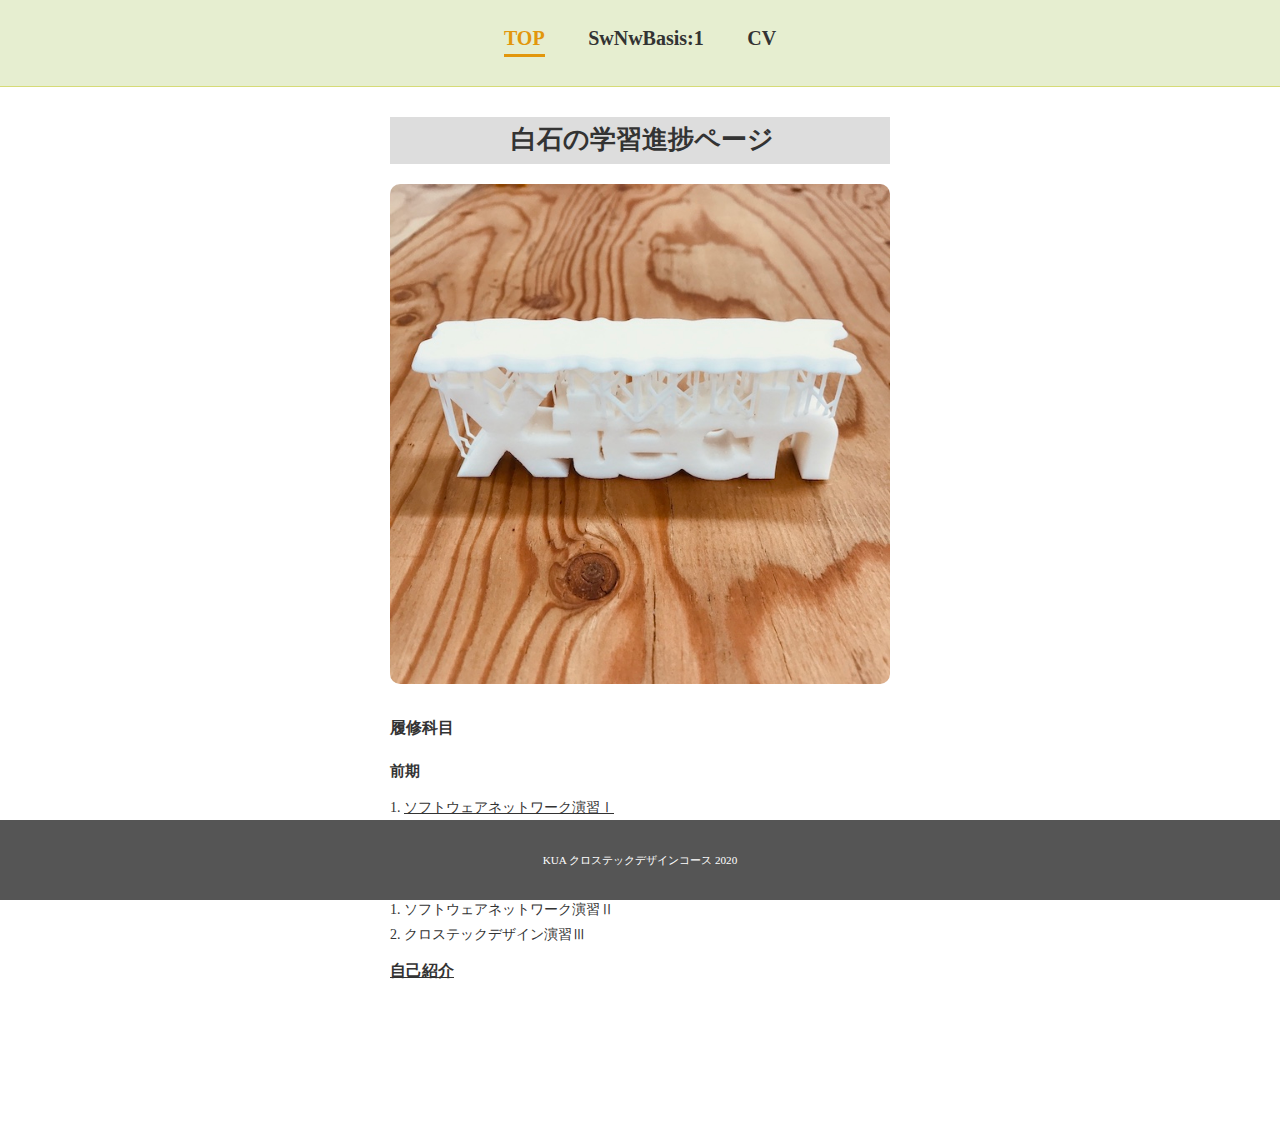
<file: index.html>
<!DOCTYPE html>
<html lang="ja" dir="ltr">

  <head>
    <meta charset="utf-8">
    <meta name="viewport" content="width=device-width, initial-scale=1.0">
    <meta http-equiv="X-UA-Compatible" content="ie=edge">
    <title>shiraSP2index</title>
    <link rel="stylesheet" href="./assets/css/common.css">
    <link rel="stylesheet" href="./assets/css/custom.css">
  </head>

  <body class='index_page'>
    <div id='wrapper'>
      <header>
        <nav id='main_nav'>
          <ul>
            <li><span>TOP</sapn></li>
            <li><a href="./subjects/swnwb1.html">SwNwBasis:1</a></li>
            <li><a href="./cv.html">CV</a></li>
          </ul>
        </nav>
      </header>

      <main>
        <h1>白石の学習進捗ページ</h1>
        <p class="main_pic"><img src="./assets/images/main.jpg" alt=""></p>
        <h2>履修科目</h2>
        <div class="period">
          <h3>前期</h3>
          <ol>
            <li><a href="./subjects/swnwb1.html">ソフトウェアネットワーク演習Ⅰ</a></li>
          </ol>
        </div>
        <div class="period">
          <h3>後期</h3>
          <ol>
            <li>ソフトウェアネットワーク演習Ⅱ</li>
            <li>クロステックデザイン演習Ⅲ</li>
          </ol>
          <h2><a href="./cv.html">自己紹介</a></h2>
        </div>
      </main>

      <footer>
        <p>KUA クロステックデザインコース 2020</p>
      </footer>

    </div>
  </body>

</html>
</file>
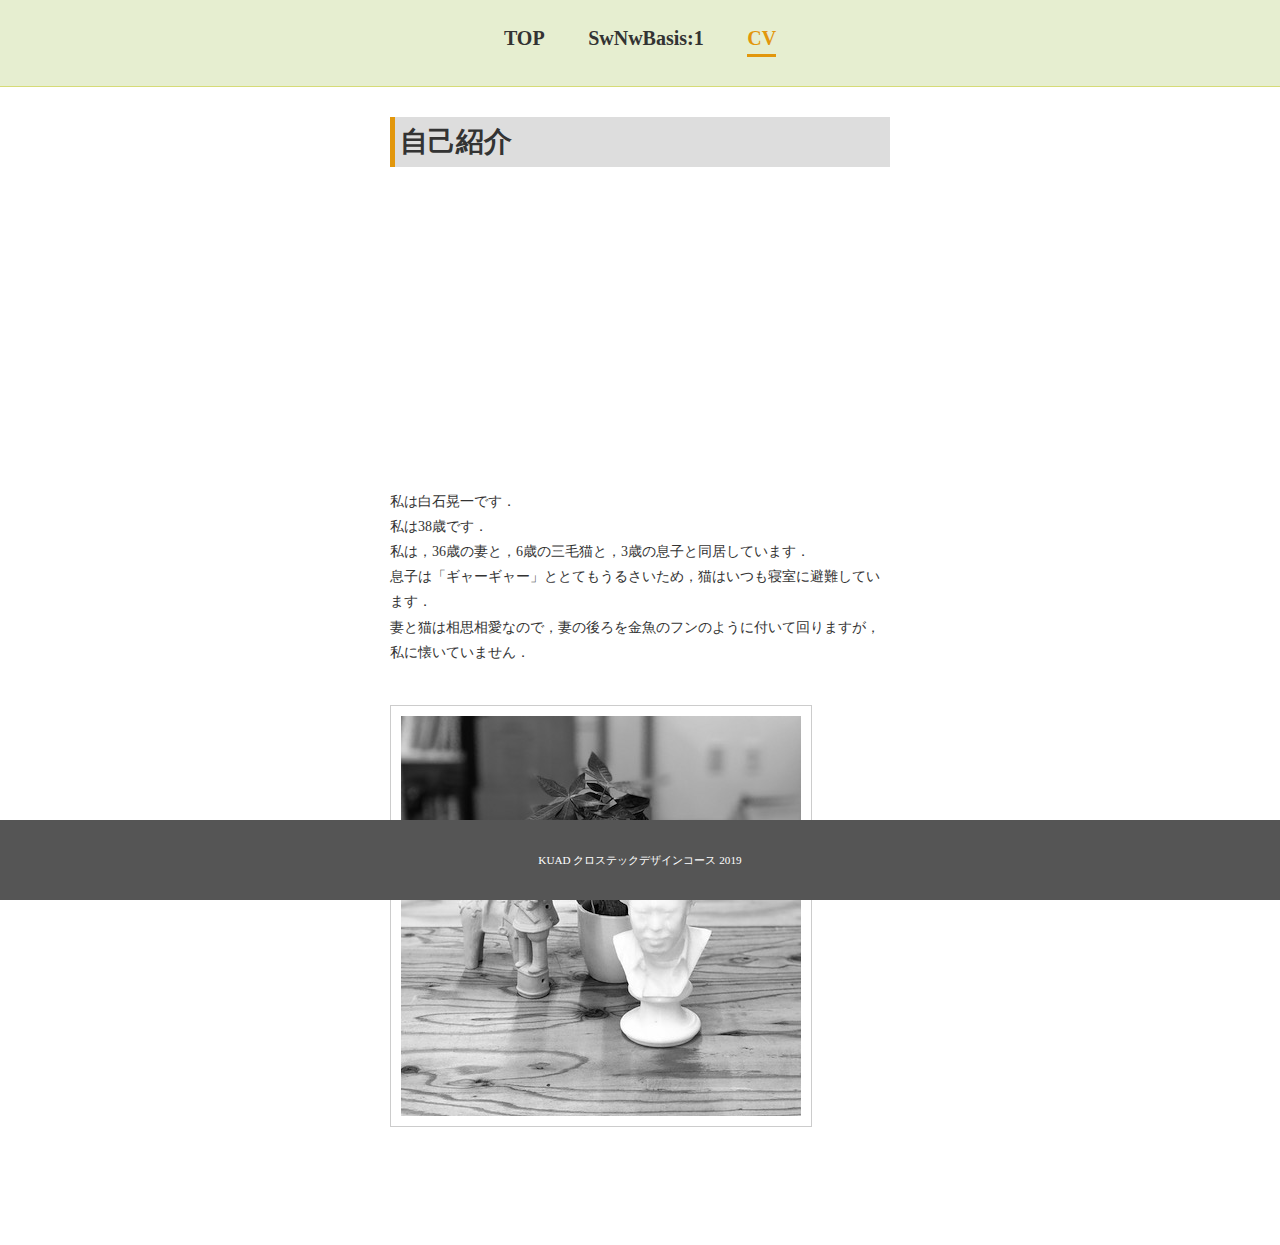
<file: cv.html>
<!DOCTYPE html>
<html lang="ja" dir="ltr">

  <head>
    <meta charset="utf-8">
    <meta name="viewport" content="width=device-width, initial-scale=1.0">
    <meta http-equiv="X-UA-Compatible" content="ie=edge">
    <title>shiraCV</title>
    <link rel="stylesheet" href="./assets/css/common.css">
    <link rel="stylesheet" href="./assets/css/custom.css">
  </head>

  <body class='cv_page'>
    <div id='wrapper'>
      <header>
        <nav id='main_nav'>
          <ul>
            <li><a href="./index.html">TOP</a></li>
            <li><a href="./subjects/swnwb1.html">SwNwBasis:1</a></li>
            <li><span>CV</span></li>
          </ul>
        </nav>
      </header>

      <main>
        <h1>自己紹介</h1>
        <div class="youtube">
          <iframe width="560" height="315" src="https://www.youtube.com/embed/YuRCme77K3w" frameborder="0" allow="accelerometer; autoplay; encrypted-media; gyroscope; picture-in-picture" allowfullscreen></iframe>
        </div>
        <div class="mb_l">
          <p>私は白石晃一です．</p>
          <p>私は38歳です．</p>
          <p>
            私は，36歳の妻と，6歳の三毛猫と，3歳の息子と同居しています．
            <br>息子は「ギャーギャー」ととてもうるさいため，猫はいつも寝室に避難しています．
            <br>妻と猫は相思相愛なので，妻の後ろを金魚のフンのように付いて回りますが，私に懐いていません．
          </p>
        </div>
        <p class="sub_pic"><img src="./assets/images/statue.jpg" alt=""></p>
      </main>

      <footer>
        <p>KUAD クロステックデザインコース 2019</p>
      </footer>
    </div>
  </body>

</html>
</file>
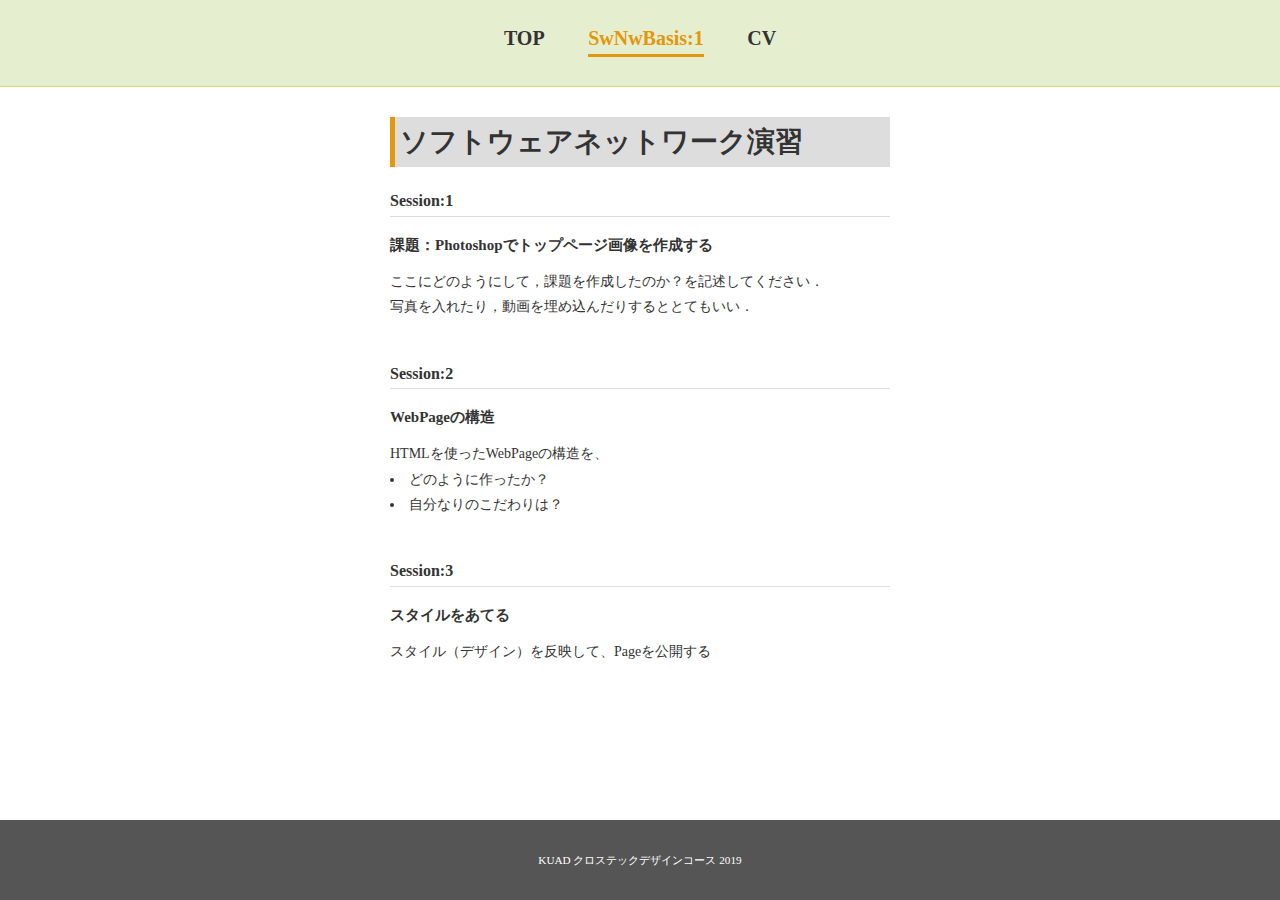
<file: subjects/swnwb1.html>
<!DOCTYPE html>
<html lang="ja" dir="ltr">

  <head>
    <meta charset="utf-8">
    <meta name="viewport" content="width=device-width, initial-scale=1.0">
    <meta http-equiv="X-UA-Compatible" content="ie=edge">
    <title>shira_swnwb1</title>
    <link rel="stylesheet" href="../assets/css/common.css">
    <link rel="stylesheet" href="../assets/css/custom.css">
  </head>

  <body class='subject_page'>
    <div id='wrapper'>
      <header>
        <nav id='main_nav'>
          <ul>
            <li><a href="../index.html">TOP</a></li>
            <li><span>SwNwBasis:1</span></li>
            <li><a href="../cv.html">CV</a></li>
          </ul>
        </nav>
      </header>

      <main>
        <h1>ソフトウェアネットワーク演習</h1>
        <div class="session">
          <h2>Session:1</h2>
          <h3>課題：Photoshopでトップページ画像を作成する</h3>
          <p>
            ここにどのようにして，課題を作成したのか？を記述してください．
            <br>写真を入れたり，動画を埋め込んだりするととてもいい．
          </p>
        </div>
        <div class="session">
          <h2>Session:2</h2>
          <h3>WebPageの構造</h3>
          <p>HTMLを使ったWebPageの構造を、</p>
          <ul>
            <li>どのように作ったか？</li>
            <li>自分なりのこだわりは？</li>
          </ul>
        </div>
        <div class="session">
          <h2>Session:3</h2>
          <h3>スタイルをあてる</h3>
          <p>スタイル（デザイン）を反映して、Pageを公開する</p>
        </div>
      </main>

      <footer>
        <p>KUAD クロステックデザインコース 2019</p>
      </footer>
    </div>
  </body>

</html>
</file>
<file: assets/css/common.css>
html {
  color: #333;
  background: #fff;

  font-size: 14px;
  line-height: 1.8;
}

*{
  margin:0;
  padding:0;
  box-sizing: border-box;
}

img{
  max-width: 100%;
  height:auto;
}

a{
  color:#333;
}

li{
  list-style-position: inside;
}


.mb_s{
  margin-bottom: 10px;
}

.mb_m{
  margin-bottom: 20px;
}

.mb_l{
  margin-bottom: 40px;
}
</file>
<file: assets/css/custom.css>
/* body{
    font-family: Meiryo,sans-serif;
    font-weight: bold;
    color: #00ff00;
    letter-spacing: 5px;
    line-height: 2;
} */


h1{
    font-size: 28px;
    border-left: #e2970c solid 5px;
    padding-left: 5px;
    margin-bottom:20px;
    font-family: serif;
    background-color: #ddd;
}

h2{
    font-size: 16px;
    margin-bottom:15px;
}

h3{
    font-size: 15px;
    margin-bottom:10px;
}

html,
body,
#wrapper{
    min-height: 100%;
}



@media screen and (min-width:481px) { 
    #wrapper{
        padding-bottom: 80px;
    }
}

@media screen and (max-width:480px) { 
    #wrapper{
        padding-top: 60px;
    }
}

ul,ol{
    margin-bottom: 10px;
}

/*======================================================
header
======================================================*/
header {
    border-bottom: 1px solid rgb(214, 219, 119);
    background-color: #e6eed0;
    position:relative;
}

@media screen and (max-width:480px) { 
    header{
       position: fixed;
       width:100%;
       top:0;
       z-index: 1;
    }
}


#main_nav{
    text-align: center;
    padding: 20px;
}

#main_nav li{
    display:inline-block;
}

#main_nav li a,
#main_nav li span{
    font-size:20px;
    text-decoration: none;
    margin:0 20px;
    padding-bottom: 5px;
    font-weight: bold;
}

#main_nav li a:hover,
#main_nav li span{
    color:#e2970c;
    
}

#main_nav li span{
    border-bottom: 3px solid #e2970c;
}


@media screen and (max-width:480px) { 
    #main_nav{
        padding: 10px;
    }


    #main_nav li a,
    #main_nav li span{
        font-size:15px;
        margin:0 10px;
    }
}


/*======================================================
main
======================================================*/

main{
    padding:30px 50px;
    max-width: 600px;
    margin: 0 auto;
    position: relative;
    z-index: 0;
}

@media screen and (max-width:480px) { 
    main{
        padding:30px 20px;
    }
}


.main_pic{
    text-align: center;
    margin-bottom: 30px;
}

.sub_pic{
    display:inline-block;
    padding: 10px;
    border: 1px solid #ccc;
}

.sub_pic img{
    display:block;
}

.main_pic img{
    display: block;
    margin: 0 auto;
    border-radius: 10px;
}

.session,
.period{
    margin-bottom: 40px;
}

.session h2{
    border-bottom: 1px solid #ddd;
}


.youtube{
    position:relative;
    width:100%;
    padding-top:56.25%;
    margin-bottom: 20px;
}
.youtube iframe{
    position:absolute;
    top:0;
    right:0;
    width:100%;
    height:100%;
}



body.index_page h1{
    border: none;
    text-align: center;
    font-size: 26px;
}

/*======================================================
footer
======================================================*/
footer{
    background-color: #555;
    color:#fff;
    font-size: 80%;
    padding:10px;
    min-height:80px;

    display: flex;
    align-items: center;
    justify-content: center;

   
}


@media screen and (min-width:481px) { 
    footer{
        position: fixed;
        bottom:0;
        width:100%;
    }
}
</file>
